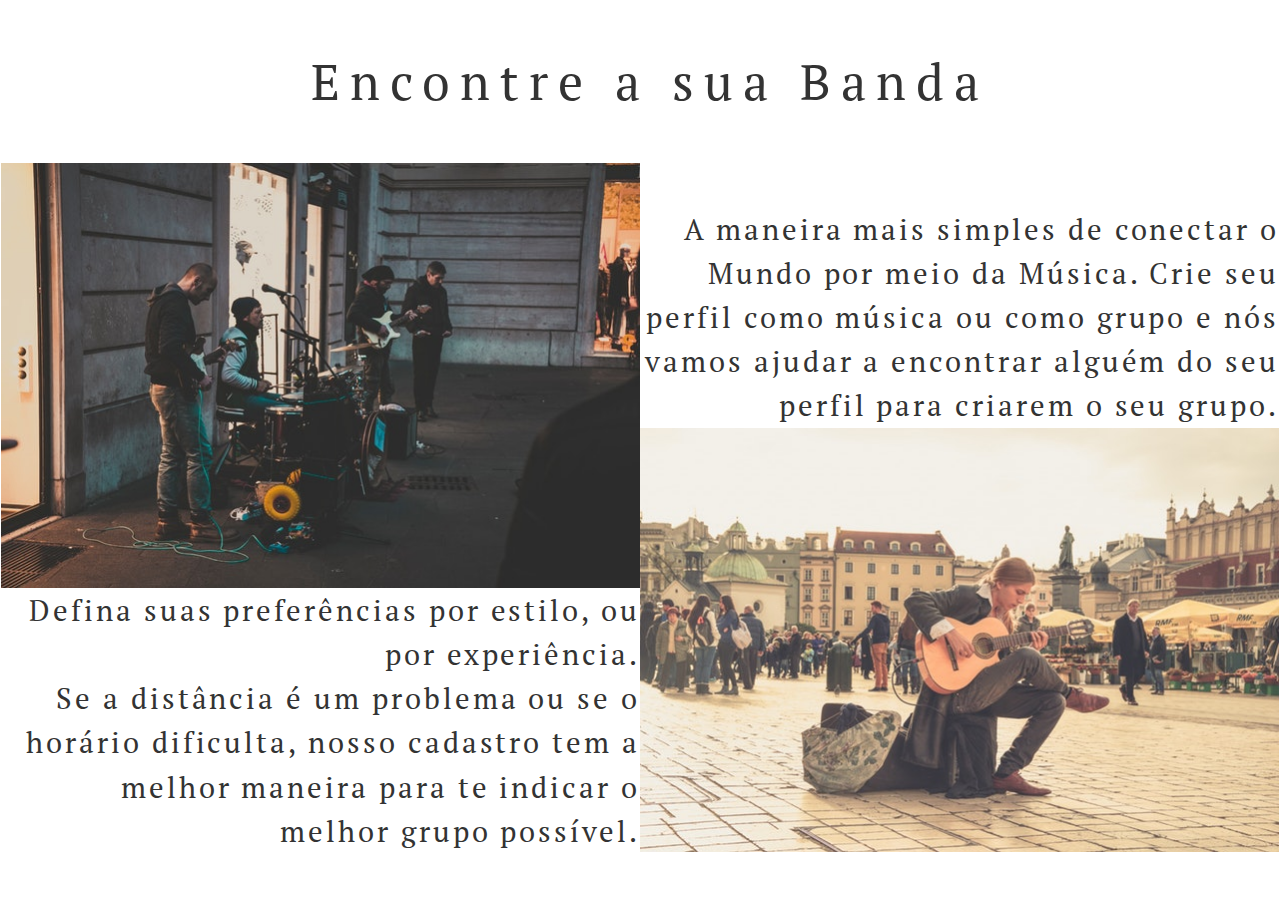
<file: index.html>
<!DOCTYPE html>
<html>
	<header>
		<meta charset="utf-8">
		<link rel="stylesheet" type="text/css" href="style.css">
		<link rel="stylesheet" href="https://use.fontawesome.com/releases/v5.8.1/css/all.css">
		<link href="https://fonts.googleapis.com/css?family=PT+Serif" rel="stylesheet">
		<link rel="stylesheet" href="https://maxcdn.bootstrapcdn.com/bootstrap/3.4.0/css/bootstrap.min.css">
		<script src="https://ajax.googleapis.com/ajax/libs/jquery/3.4.0/jquery.min.js"></script>
		<script src="https://maxcdn.bootstrapcdn.com/bootstrap/3.4.0/js/bootstrap.min.js"></script>
		<link rel="stylesheet" href="https://www.w3schools.com/w3css/4/w3.css">
	<!--Título e Menu para Navegação-->
		<title>Monta Bandas</title>
<style media="screen">
a:hover{
	text-decoration: none;
}

</style>
<body>
	<br>
	<a style="display:block" href="lista.html" style="text-decoration : none">
		<div class="Conteudo" style=" text-decoration : none;">
			<p id="titulo-principal">Encontre a sua Banda</p>
			<br>
			<span>
				<p>
					<img src="img/banda.jpg" class="foto-banda"><br>A maneira mais simples de conectar o Mundo por meio da Música. Crie seu perfil como música ou como grupo e nós vamos ajudar a encontrar alguém do seu perfil para criarem o seu grupo.
					<img src="img/solista.jpg" class="foto-solista"><br>Defina suas preferências por estilo, ou por experiência.<br>Se a distância é um problema ou se o horário dificulta, nosso cadastro tem a melhor maneira para te indicar o melhor grupo possível.
				</div>
	</a>
</file>
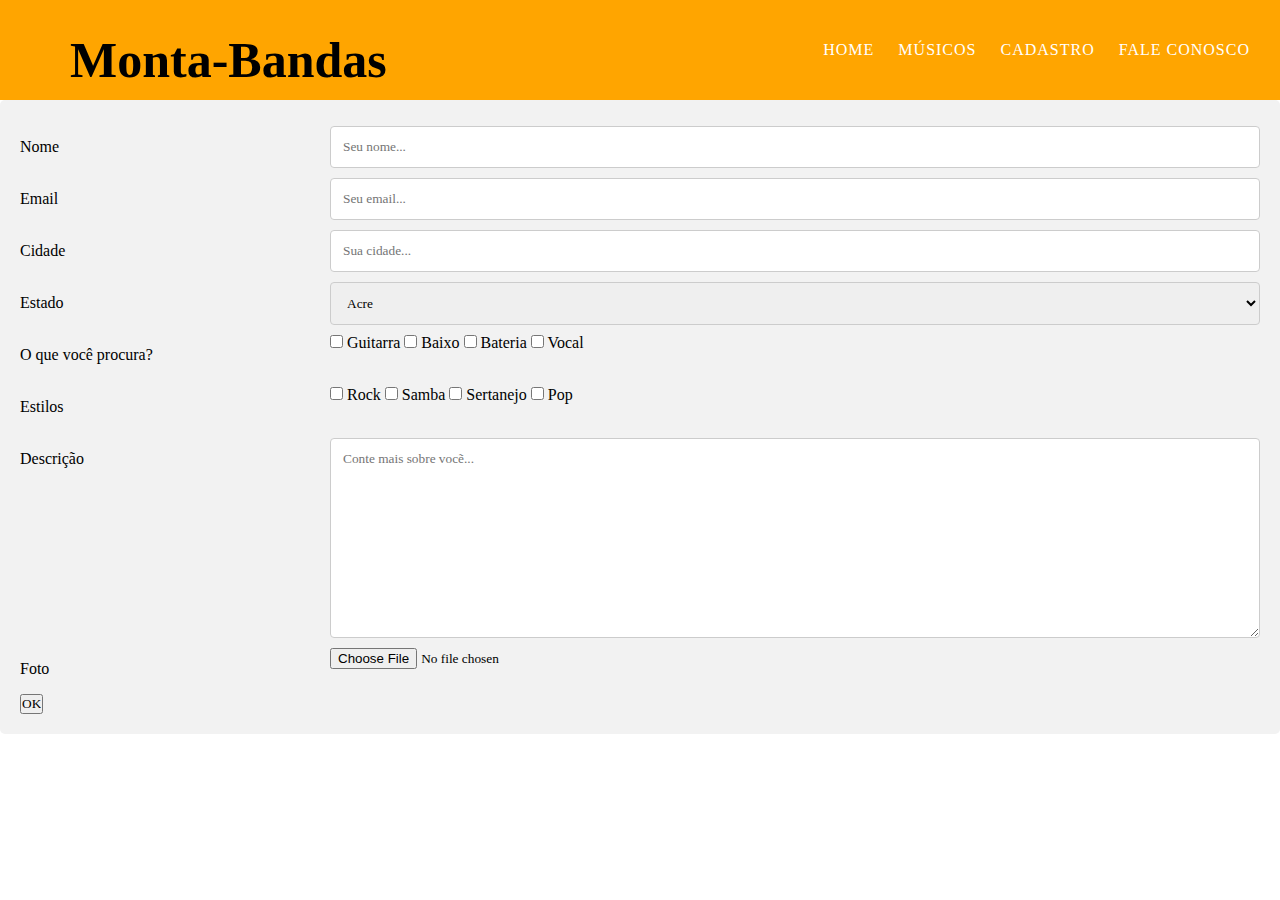
<file: cadastro-bandas.html>
<!DOCTYPE html>
<html>
<head>
  <link rel="stylesheet" type="text/css" href="style.css">
  <meta charset="utf-8">
  <meta name="viewport" content="width=device-width, initial-scale=1">



  <script src="https://ajax.googleapis.com/ajax/libs/jquery/1.8.3/jquery.min.js"></script>

  <div class="Cabeçalho">
    <h1 id="Titulo">
      <i class="fas fa-headphones"></i>
      Monta-Bandas
    </h1>
    <input type = "checkbox" id = "check">
    <label for = "check" class = "Mostrar-Menu">
      <i class = "fas fa-bars"></i>
    </label>

    <ul class="Menu">
      <a href="lista.html">Home</a>
      <a href="lista.html">Músicos</a>
			<a href="cadastro-bandas.html">Cadastro</a>
			<a href="contato.html">Fale conosco</a>
      <input type = "checkbox" id = "check">
      <label for = "check" class = "Esconder-Menu">
        <i class = "fas fa-times"></i>
      </label>
    </ul>
  </div>


  <style>
  * {
    box-sizing: border-box;
  }

  input[type=text], select, textarea {
    width: 100%;
    padding: 12px;
    border: 1px solid #ccc;
    border-radius: 4px;
    resize: vertical;
  }

  label {
    padding: 12px 12px 12px 0;
    display: inline-block;
  }

  input[type=submit] {
    background-color: #4CAF50;
    color: white;
    padding: 12px 20px;
    border: none;
    border-radius: 4px;
    cursor: pointer;
    float: right;
  }

  input[type=submit]:hover {
    background-color: #45a049;
  }

  .container {
    border-radius: 5px;
    background-color: #f2f2f2;
    padding: 20px;
  }

  .col-25 {
    float: left;
    width: 25%;
    margin-top: 6px;
  }

  .col-75 {
    float: left;
    width: 75%;
    margin-top: 6px;
  }

  /* Clear floats after the columns */
  .row:after {
    content: "";
    display: table;
    clear: both;
  }

  /* Responsive layout - when the screen is less than 600px wide, make the two columns stack on top of each other instead of next to each other */
  @media screen and (max-width: 600px) {
    .col-25, .col-75, input[type=submit] {
      width: 100%;
      margin-top: 0;
    }
  }
  </style>
</head>

<body>
  <div class="container">
    <form id="form-contato">
      <div class="row">
        <div class="col-25">
          <label for="fname">Nome</label>
        </div>
        <div class="col-75">
          <input type="text" id="inputNome" name="Name" placeholder="Seu nome...">
        </div>
      </div>
      <div class="row">
        <div class="col-25">
          <label for="fname">Email</label>
        </div>
        <div class="col-75">
          <input type="text" id="inputEmail" name="Name" placeholder="Seu email...">
        </div>
      </div>
      <!-- <div class="row">
        <div class="col-25">
          <label for="lname">Idade</label>
        </div>
        <div class="col-75">
          <input type="number" id="inputIdade" name="age" placeholder=0 min= 0>
        </div>
      </div> -->
      <div class="row">
        <div class="col-25">
          <label for="fname">Cidade</label>
        </div>
        <div class="col-75">
          <input type="text" id="inputCidade" name="city" placeholder="Sua cidade...">
        </div>
      </div>
      <div class="row">
        <div class="col-25">
          <label for="country">Estado</label>
        </div>
        <div class="col-75">
          <select id="inputEstado" name="state">
            <option value="AC">Acre</option>
            <option value="AL">Alagoas</option>
            <option value="AP">Amapá</option>
            <option value="AM">Amazonas</option>
            <option value="BA">Bahia</option>
            <option value="CE">Ceará</option>
            <option value="DF">Distrito Federal</option>
            <option value="ES">Espírito Santo</option>
            <option value="GO">Goiás</option>
            <option value="MA">Maranhão</option>
            <option value="MT">Mato Grosso</option>
            <option value="MS">Mato Grosso do Sul</option>
            <option value="MG">Minas Gerais</option>
            <option value="PA">Pará</option>
            <option value="PB">Paraíba</option>
            <option value="PR">Paraná</option>
            <option value="PE">Pernambuco</option>
            <option value="PI">Piauí</option>
            <option value="RJ">Rio de Janeiro</option>
            <option value="RN">Rio Grande do Norte</option>
            <option value="RS">Rio Grande do Sul</option>
            <option value="RO">Rondônia</option>
            <option value="RR">Roraima</option>
            <option value="SC">Santa Catarina</option>
            <option value="SP">São Paulo</option>
            <option value="SE">Sergipe</option>
            <option value="TO">Tocantins</option>
          </select>
        </div>
      </div>
      <div class="row">
        <div class="col-25">
          <label for="fname">O que você procura?</label>
        </div>
        <div class="col-75" >
          <input type="checkbox" name="instrumentos" id="inputInstrumentos" value="guitarra" > Guitarra
          <input type="checkbox" name="instrumentos" id="inputInstrumentos" value="baixo"> Baixo
          <input type="checkbox" name="instrumentos" id="inputInstrumentos" value="bateria"> Bateria
          <input type="checkbox" name="instrumentos" id="inputInstrumentos" value="vocal"> Vocal<br>
        </div>
      </div>
      <div class="row">
        <div class="col-25">
          <label for="fname">Estilos</label>
        </div>
        <div class="col-75" >
          <input type="checkbox" name="estilos" id="inputEstilos" value="rock" > Rock
          <input type="checkbox" name="estilos" id="inputEstilos" value="samba"> Samba
          <input type="checkbox" name="estilos" id="inputEstilos" value="sertanojo"> Sertanejo
          <input type="checkbox" name="estilos" id="inputEstilos" value="pop"> Pop<br>
        </div>
      </div>
      <div class="row">
        <div class="col-25">
          <label for="fname">Descrição</label>
        </div>
        <div class="col-75">
          <textarea id="inputDescricao" name="Descrição" placeholder="Conte mais sobre vocẽ..." style="height:200px"></textarea>
        </div>
      </div>
      <div class="row">
        <div class="col-25">
          <label for="fname">Foto</label>
        </div>
        <div class="col-25">
          <input type="file" id="inputImage" name="Imagem">
        </div><br>
        <div class="col-50" id="pic-goes-here">
        </div>
      </div>
      <div class="row">
        <input type="button" class="btn btn-success" id="btnInsert" value="OK">
    </form>
  </div>



  <script src="fakedb-bandas.js"></script>
  <script src="https://ajax.googleapis.com/ajax/libs/jquery/1.8.3/jquery.min.js"></script>
  <script>


  let imagemcaraio = 10;

  function imageHandler(e2) {
      let store = document.getElementById('pic-goes-here');
      store.innerHTML = '<img src="' + e2.target.result + '" style=" height: 134px" padding: 10 px>';
      let jsonstore = e2.target.result;
      imagemcaraio = jsonstore;
  }

  function loadimage(e1) {
      var filename = e1.target.files[0];
      var fr = new FileReader();
      fr.onload = imageHandler;
      fr.readAsDataURL(filename);
  }


  window.onload = function () {
    var y = document.getElementById("inputImage");
    y.addEventListener('change', loadimage, false);
  }

  $("#btnInsert").click(function () {
    // Verfica se o formulário está preenchido corretamente
    if (!$('#form-contato')[0].checkValidity()) {
      displayMessage("Preencha o formulário corretamente.");
      return;
    }

    // Obtem os valores dos campos do formulário
    let campoNome = $("#inputNome").val();
    let campoEmail = $("#inputEmail").val();
    //let campoIdade = $("#inputIdade").val();
    let campoEstado = $("#inputEstado").val();
    let campoCidade = $("#inputCidade").val();
    let campoInstrumentos = [];
    $.each($("input[name='instrumentos']:checked"), function(){
        campoInstrumentos.push($(this).val());
    });
    let campoEstilos = [];
    $.each($("input[name='estilos']:checked"), function(){
        campoEstilos.push($(this).val());
    });
    let campoDescicao = $("#inputDescricao").val();
    let campoImagem = document.getElementById("inputImage");
    usuario = {
      "nome": campoNome,
      "email": campoEmail,
      //"idade": campoIdade,
      "cidade": campoCidade,
      "estado": campoEstado,
      "instrumentos": campoInstrumentos,
      "estilos": campoEstilos,
      "descricao": campoDescicao,
      "image_path": imagemcaraio
    };
    insertUsuario(usuario);
    location.href = 'lista-bandas.html';
  });
  </script>




</body>
</html>
</file>
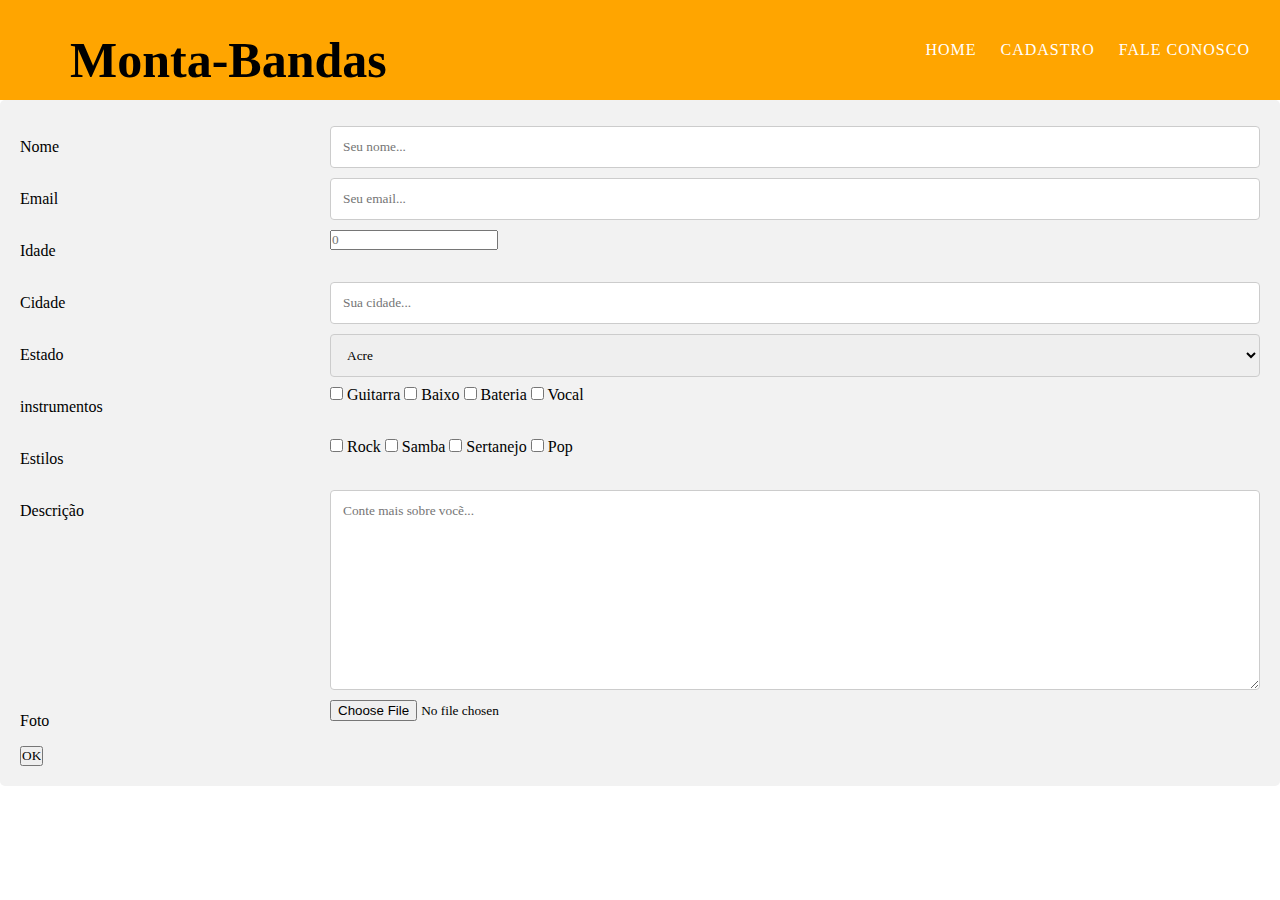
<file: cadastro.html>
<!DOCTYPE html>
<html>
<head>
  <link rel="stylesheet" type="text/css" href="style.css">
  <meta charset="utf-8">
  <meta name="viewport" content="width=device-width, initial-scale=1">
  <script src="https://ajax.googleapis.com/ajax/libs/jquery/1.8.3/jquery.min.js"></script>

  <div class="Cabeçalho">
    <h1 id="Titulo">
      <i class="fas fa-headphones"></i>
      Monta-Bandas
    </h1>
    <input type = "checkbox" id = "check">
    <label for = "check" class = "Mostrar-Menu">
      <i class = "fas fa-bars"></i>
    </label>

    <ul class="Menu">
      <a href="lista.html">Home</a>
			<a href="cadastro.html">Cadastro</a>
			<a href="contato.html">Fale conosco</a>
      <input type = "checkbox" id = "check">
      <label for = "check" class = "Esconder-Menu">
        <i class = "fas fa-times"></i>
      </label>
    </ul>
  </div>


  <style>
  * {
    box-sizing: border-box;
  }

  input[type=text], select, textarea {
    width: 100%;
    padding: 12px;
    border: 1px solid #ccc;
    border-radius: 4px;
    resize: vertical;
  }

  label {
    padding: 12px 12px 12px 0;
    display: inline-block;
  }

  input[type=submit] {
    background-color: #4CAF50;
    color: white;
    padding: 12px 20px;
    border: none;
    border-radius: 4px;
    cursor: pointer;
    float: right;
  }

  input[type=submit]:hover {
    background-color: #45a049;
  }

  .container {
    border-radius: 5px;
    background-color: #f2f2f2;
    padding: 20px;
  }

  .col-25 {
    float: left;
    width: 25%;
    margin-top: 6px;
  }

  .col-75 {
    float: left;
    width: 75%;
    margin-top: 6px;
  }

  /* Clear floats after the columns */
  .row:after {
    content: "";
    display: table;
    clear: both;
  }

  /* Responsive layout - when the screen is less than 600px wide, make the two columns stack on top of each other instead of next to each other */
  @media screen and (max-width: 600px) {
    .col-25, .col-75, input[type=submit] {
      width: 100%;
      margin-top: 0;
    }
  }
  </style>
</head>

<body>
  <div class="container">
    <form id="form-contato">
      <div class="row">
        <div class="col-25">
          <label for="fname">Nome</label>
        </div>
        <div class="col-75">
          <input type="text" id="inputNome" name="Name" placeholder="Seu nome...">
        </div>
      </div>
      <div class="row">
        <div class="col-25">
          <label for="fname">Email</label>
        </div>
        <div class="col-75">
          <input type="text" id="inputEmail" name="Name" placeholder="Seu email...">
        </div>
      </div>
      <div class="row">
        <div class="col-25">
          <label for="lname">Idade</label>
        </div>
        <div class="col-75">
          <input type="number" id="inputIdade" name="age" placeholder=0 min= 0>
        </div>
      </div>
      <div class="row">
        <div class="col-25">
          <label for="fname">Cidade</label>
        </div>
        <div class="col-75">
          <input type="text" id="inputCidade" name="city" placeholder="Sua cidade...">
        </div>
      </div>
      <div class="row">
        <div class="col-25">
          <label for="country">Estado</label>
        </div>
        <div class="col-75">
          <select id="inputEstado" name="state">
            <option value="AC">Acre</option>
            <option value="AL">Alagoas</option>
            <option value="AP">Amapá</option>
            <option value="AM">Amazonas</option>
            <option value="BA">Bahia</option>
            <option value="CE">Ceará</option>
            <option value="DF">Distrito Federal</option>
            <option value="ES">Espírito Santo</option>
            <option value="GO">Goiás</option>
            <option value="MA">Maranhão</option>
            <option value="MT">Mato Grosso</option>
            <option value="MS">Mato Grosso do Sul</option>
            <option value="MG">Minas Gerais</option>
            <option value="PA">Pará</option>
            <option value="PB">Paraíba</option>
            <option value="PR">Paraná</option>
            <option value="PE">Pernambuco</option>
            <option value="PI">Piauí</option>
            <option value="RJ">Rio de Janeiro</option>
            <option value="RN">Rio Grande do Norte</option>
            <option value="RS">Rio Grande do Sul</option>
            <option value="RO">Rondônia</option>
            <option value="RR">Roraima</option>
            <option value="SC">Santa Catarina</option>
            <option value="SP">São Paulo</option>
            <option value="SE">Sergipe</option>
            <option value="TO">Tocantins</option>
          </select>
        </div>
      </div>
      <div class="row">
        <div class="col-25">
          <label for="fname">instrumentos</label>
        </div>
        <div class="col-75" >
          <input type="checkbox" name="instrumentos" id="inputInstrumentos" value="guitarra" > Guitarra
          <input type="checkbox" name="instrumentos" id="inputInstrumentos" value="baixo"> Baixo
          <input type="checkbox" name="instrumentos" id="inputInstrumentos" value="bateria"> Bateria
          <input type="checkbox" name="instrumentos" id="inputInstrumentos" value="vocal"> Vocal<br>
        </div>
      </div>
      <div class="row">
        <div class="col-25">
          <label for="fname">Estilos</label>
        </div>
        <div class="col-75" >
          <input type="checkbox" name="estilos" id="inputEstilos" value="rock" > Rock
          <input type="checkbox" name="estilos" id="inputEstilos" value="samba"> Samba
          <input type="checkbox" name="estilos" id="inputEstilos" value="sertanojo"> Sertanejo
          <input type="checkbox" name="estilos" id="inputEstilos" value="pop"> Pop<br>
        </div>
      </div>
      <div class="row">
        <div class="col-25">
          <label for="fname">Descrição</label>
        </div>
        <div class="col-75">
          <textarea id="inputDescricao" name="Descrição" placeholder="Conte mais sobre vocẽ..." style="height:200px"></textarea>
        </div>
      </div>
      <div class="row">
        <div class="col-25">
          <label for="fname">Foto</label>
        </div>
        <div class="col-25">
          <input type="file" id="inputImage" name="Imagem">
        </div><br>
        <div class="col-50" id="pic-goes-here">
        </div>
      </div>
      <div class="row">
        <input type="button" class="btn btn-success" id="btnInsert" value="OK">
    </form>
  </div>



  <script src="fakedb.js"></script>
  <script src="https://ajax.googleapis.com/ajax/libs/jquery/1.8.3/jquery.min.js"></script>
  <script>


  let imagemcaraio = 10;

  function imageHandler(e2) {
      let store = document.getElementById('pic-goes-here');
      store.innerHTML = '<img src="' + e2.target.result + '" style=" height: 134px" padding: 10 px>';
      let jsonstore = e2.target.result;
      imagemcaraio = jsonstore;
  }

  function loadimage(e1) {
      var filename = e1.target.files[0];
      var fr = new FileReader();
      fr.onload = imageHandler;
      fr.readAsDataURL(filename);
  }


  window.onload = function () {
    var y = document.getElementById("inputImage");
    y.addEventListener('change', loadimage, false);
  }

  $("#btnInsert").click(function () {
    // Verfica se o formulário está preenchido corretamente
    if (!$('#form-contato')[0].checkValidity()) {
      displayMessage("Preencha o formulário corretamente.");
      return;
    }

    // Obtem os valores dos campos do formulário
    let campoNome = $("#inputNome").val();
    let campoEmail = $("#inputEmail").val();
    let campoIdade = $("#inputIdade").val();
    let campoEstado = $("#inputEstado").val();
    let campoCidade = $("#inputCidade").val();
    let campoInstrumentos = [];
    $.each($("input[name='instrumentos']:checked"), function(){
        campoInstrumentos.push($(this).val());
    });
    let campoEstilos = [];
    $.each($("input[name='estilos']:checked"), function(){
        campoEstilos.push($(this).val());
    });
    let campoDescicao = $("#inputDescricao").val();
    let campoImagem = document.getElementById("inputImage");
    usuario = {
      "nome": campoNome,
      "email": campoEmail,
      "idade": campoIdade,
      "cidade": campoCidade,
      "estado": campoEstado,
      "instrumentos": campoInstrumentos,
      "estilos": campoEstilos,
      "descricao": campoDescicao,
      "image_path": imagemcaraio
    };
    insertUsuario(usuario);
    location.href = 'lista.html';
  });
  </script>




</body>
</html>
</file>
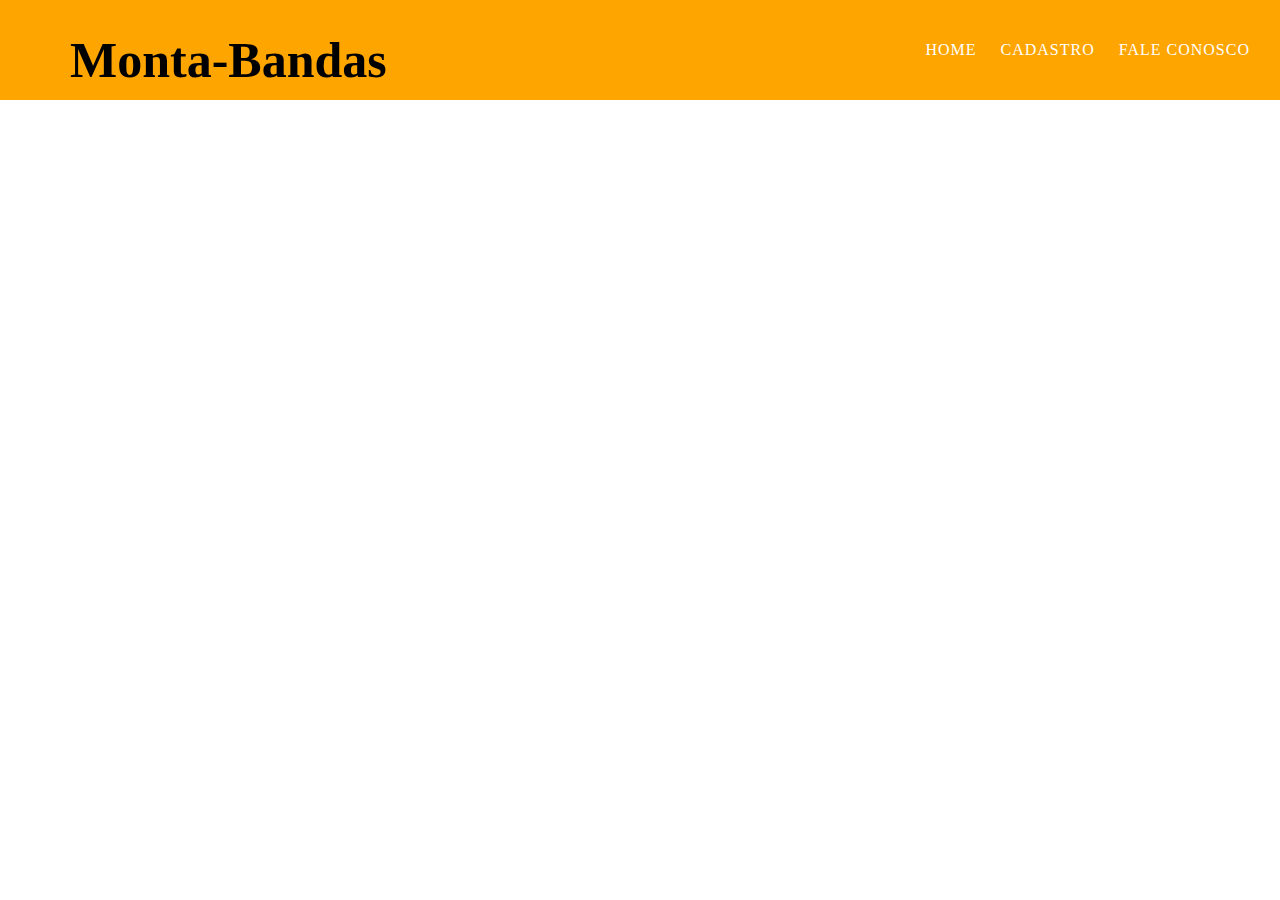
<file: cadastroBanda.html>
<!DOCTYPE html>
<html>
<head>
  <link rel="stylesheet" type="text/css" href="style.css">
  <meta charset="utf-8">
  <meta name="viewport" content="width=device-width, initial-scale=1">
  <script src="https://ajax.googleapis.com/ajax/libs/jquery/1.8.3/jquery.min.js"></script>

  <div class="Cabeçalho">
    <h1 id="Titulo">
      <i class="fas fa-headphones"></i>
      Monta-Bandas
    </h1>
    <input type = "checkbox" id = "check">
    <label for = "check" class = "Mostrar-Menu">
      <i class = "fas fa-bars"></i>
    </label>

    <ul class="Menu">
      <a href="lista.html">Home</a>
      <a href="cadastro.html">Cadastro</a>
      <a href="contato.html">Fale conosco</a>
      <input type = "checkbox" id = "check">
      <label for = "check" class = "Esconder-Menu">
        <i class = "fas fa-times"></i>
      </label>
    </ul>
  </div>


  <style>
  * {
    box-sizing: border-box;
  }

  input[type=text], select, textarea {
    width: 100%;
    padding: 12px;
    border: 1px solid #ccc;
    border-radius: 4px;
    resize: vertical;
  }

  label {
    padding: 12px 12px 12px 0;
    display: inline-block;
  }

  input[type=submit] {
    background-color: #4CAF50;
    color: white;
    padding: 12px 20px;
    border: none;
    border-radius: 4px;
    cursor: pointer;
    float: right;
  }

  input[type=submit]:hover {
    background-color: #45a049;
  }

  .container {
    border-radius: 5px;
    background-color: #f2f2f2;
    padding: 20px;
  }

  .col-25 {
    float: left;
    width: 25%;
    margin-top: 6px;
  }

  .col-75 {
    float: left;
    width: 75%;
    margin-top: 6px;
  }

  /* Clear floats after the columns */
  .row:after {
    content: "";
    display: table;
    clear: both;
  }

  /* Responsive layout - when the screen is less than 600px wide, make the two columns stack on top of each other instead of next to each other */
  @media screen and (max-width: 600px) {
    .col-25, .col-75, input[type=submit] {
      width: 100%;
      margin-top: 0;
    }
  }
  </style>
</head>
</file>
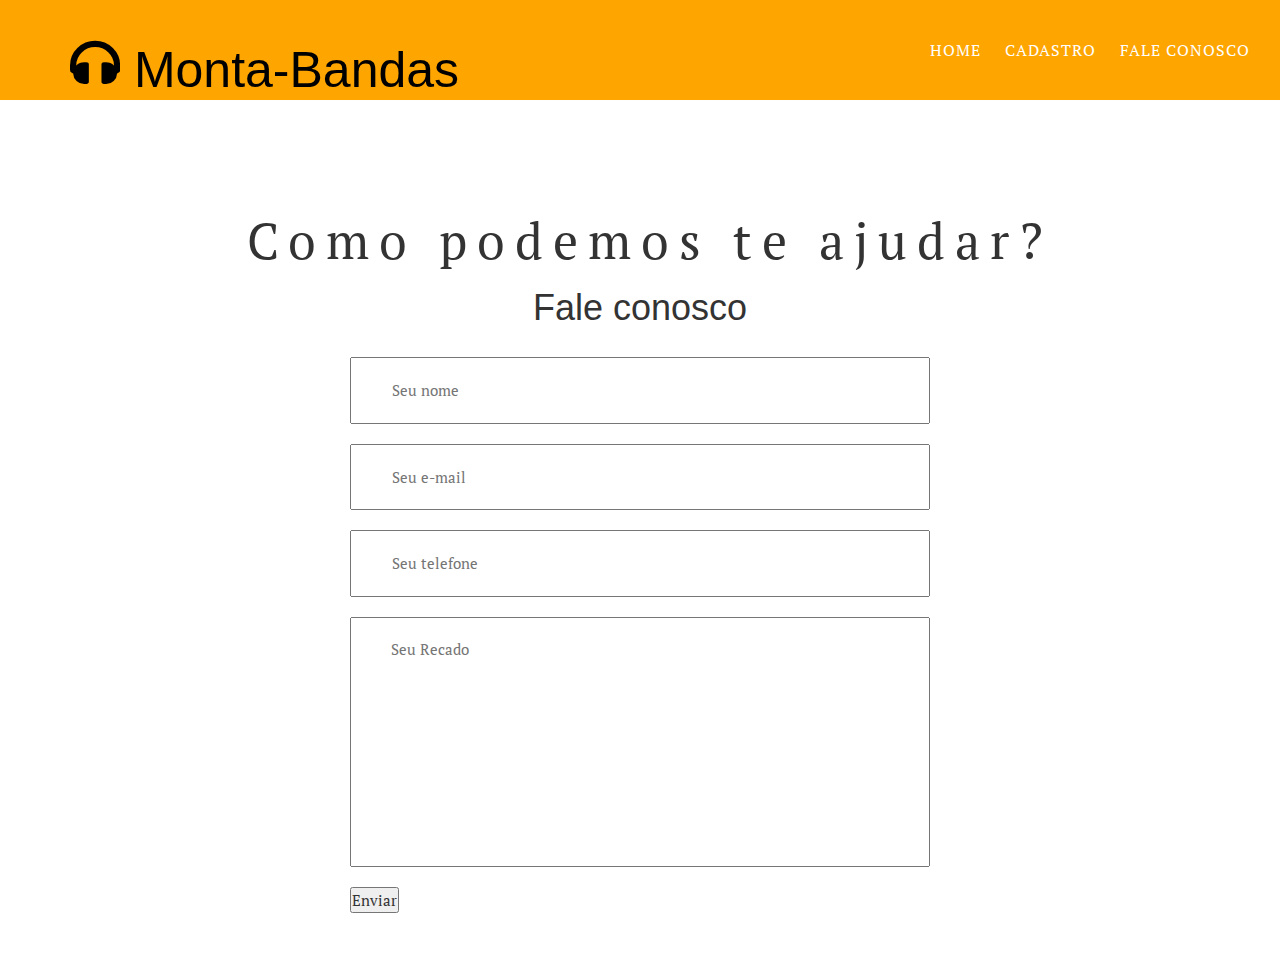
<file: contato.html>
<!DOCTYPE html>
<html>
<header>
    <meta charset="utf-8">
    <meta name="viewport" content="width=device-width, initial-scale=1">
    <link rel="stylesheet" type="text/css" href="style.css">
    <link rel="stylesheet" href="https://use.fontawesome.com/releases/v5.8.1/css/all.css">
    <link href="https://fonts.googleapis.com/css?family=PT+Serif" rel="stylesheet">
    <link rel="stylesheet" href="https://maxcdn.bootstrapcdn.com/bootstrap/3.4.0/css/bootstrap.min.css">
    <link rel="stylesheet" href="https://www.w3schools.com/w3css/4/w3.css">
    <script src="https://ajax.googleapis.com/ajax/libs/jquery/3.4.0/jquery.min.js"></script>
    <script src="https://maxcdn.bootstrapcdn.com/bootstrap/3.4.0/js/bootstrap.min.js"></script>
    <script src="fakedb.js"></script>
    <script src="javascript.js"></script>
  <!--Título e Menu para Navegação-->
    <title>Monta Bandas</title>
 </header>
	<head>
	<div class="Cabeçalho">
		<h1 id="Titulo">
			<i class="fas fa-headphones"></i>
				Monta-Bandas
		</h1>
			<input type = "checkbox" id = "check">
			<label for = "check" class = "Mostrar-Menu">
				<i class = "fas fa-bars"></i>
			</label>

		<ul class="Menu">
			<a href="lista.html">Home</a>
			<a href="cadastro.html">Cadastro</a>
			<a href="contato.html">Fale conosco</a>
			<input type = "checkbox" id = "check">
			<label for = "check" class = "Esconder-Menu">
				<i class = "fas fa-times"></i>
			</label>
		</ul>
	</div>
</head>
<body>
<br>
	<div class="Forms">
		<p id="titulo-principal">Como podemos te ajudar?</p>
		<h1>Fale conosco</h1>
		<form class="Contatos" action="contato.html" method="post">
			<input type="text" class="contact-text" placeholder="Seu nome">
			<input type="e-mail" class="contact-text" placeholder="Seu e-mail">
			<input type="telefone" class="contact-text" placeholder="Seu telefone">
			<textarea class="contact-text" placeholder="Seu Recado"></textarea>
			<input type="submit" name="enviar-contato" value="Enviar">
		</form>
	</div>
</body>
</html>
</file>
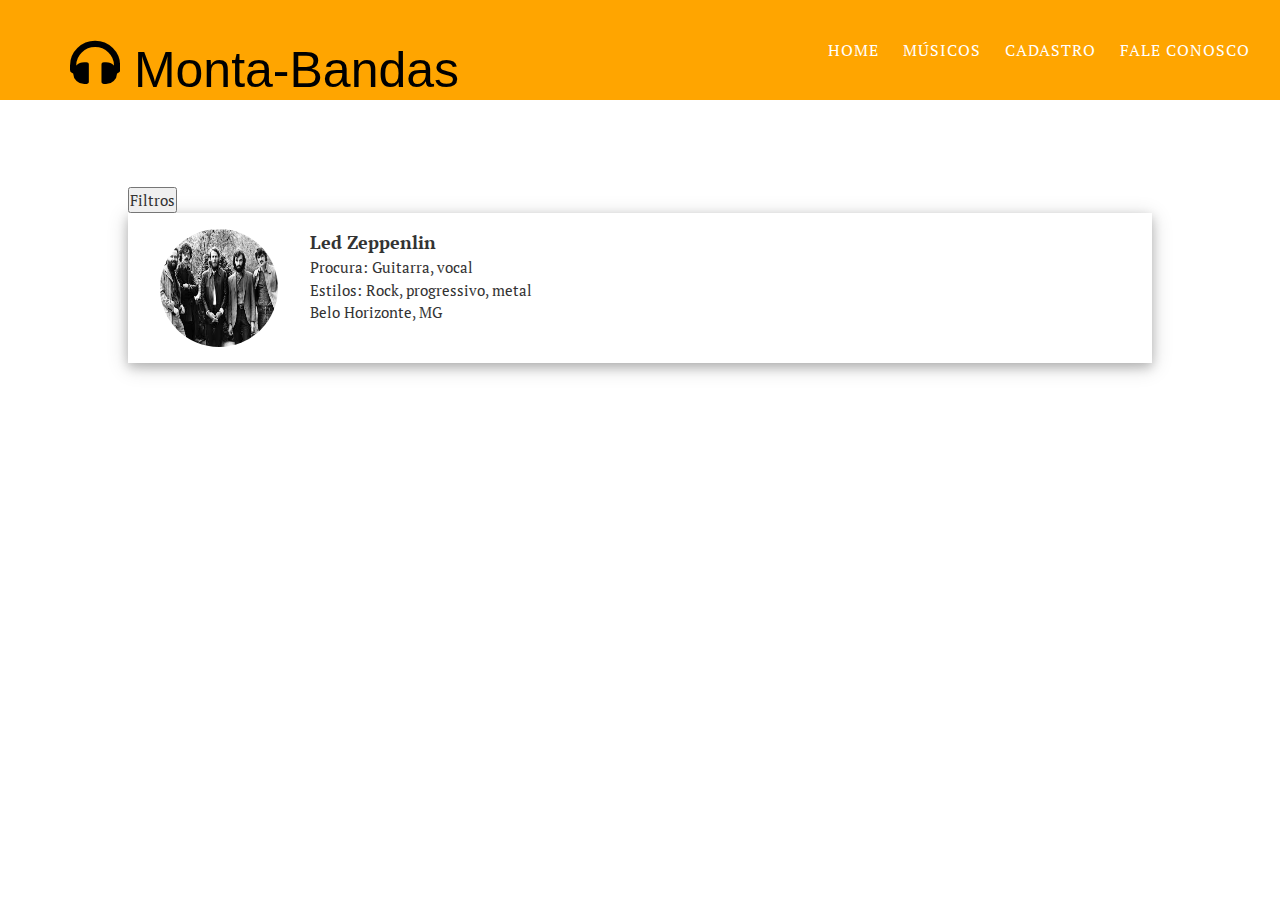
<file: lista-bandas.html>
<!DOCTYPE html>
<html>
	<header>
		<meta charset="utf-8">
		<link rel="stylesheet" type="text/css" href="style.css">
		<link rel="stylesheet" href="https://use.fontawesome.com/releases/v5.8.1/css/all.css">
		<link href="https://fonts.googleapis.com/css?family=PT+Serif" rel="stylesheet">
		<link rel="stylesheet" href="https://maxcdn.bootstrapcdn.com/bootstrap/3.4.0/css/bootstrap.min.css">
		<script src="https://ajax.googleapis.com/ajax/libs/jquery/3.4.0/jquery.min.js"></script>
		<script src="https://maxcdn.bootstrapcdn.com/bootstrap/3.4.0/js/bootstrap.min.js"></script>
		<link rel="stylesheet" href="https://www.w3schools.com/w3css/4/w3.css">
	<!--Título e Menu para Navegação-->
		<title>Monta Bandas</title>
	</header>
	<head>
	<div class="Cabeçalho">
		<h1 id="Titulo">
			<i class="fas fa-headphones"></i>
				Monta-Bandas
		</h1>
			<input type = "checkbox" id = "check">
			<label for = "check" class = "Mostrar-Menu">
				<i class = "fas fa-bars"></i>
			</label>

		<ul class="Menu">
			<a href="lista.html">Home</a>
      <a href="lista.html">Músicos</a>
			<a href="cadastro-bandas.html">Cadastro</a>
			<a href="contato.html">Fale conosco</a>
			<input type = "checkbox" id = "check">
			<label for = "check" class = "Esconder-Menu">
				<i class = "fas fa-times"></i>
			</label>
		</ul>
	</div>
</head>
<body>
	<br>


	<div id="myModal" class="modal">

		<!-- Modal content -->
		<div class="modal-content" id="comment_block">
			<span class="close">&times;</span>
			<form class="" action="index.html" method="post">
				Procura:
				<select id="filtroInstrumento" name="instrumentos">
					<option value="null" selected>N/A</option>
					<option value="guitarra">Guitarra</option>
					<option value="vocal">Vocal</option>
					<option value="baixo">Baixo</option>
					<option value="bateria">Bateria</option>
				</select>
				Estilo:
				<select id="filtroEstilo" name="estilos">
					<option value="null" selected>N/A</option>
					<option value="rock">Rock</option>
					<option value="samba">Samba</option>
					<option value="sertanejo">Sertanejo</option>
					<option value="pop">Pop</option>
				</select>
				Estado:
				<select id="filtroEstado" name="estados">
					<option value="null" selected>N/A</option>
					<option value="AC">Acre</option>
					<option value="AL">Alagoas</option>
					<option value="AP">Amapá</option>
					<option value="AM">Amazonas</option>
					<option value="BA">Bahia</option>
					<option value="CE">Ceará</option>
					<option value="DF">Distrito Federal</option>
					<option value="ES">Espírito Santo</option>
					<option value="GO">Goiás</option>
					<option value="MA">Maranhão</option>
					<option value="MT">Mato Grosso</option>
					<option value="MS">Mato Grosso do Sul</option>
					<option value="MG">Minas Gerais</option>
					<option value="PA">Pará</option>
					<option value="PB">Paraíba</option>
					<option value="PR">Paraná</option>
					<option value="PE">Pernambuco</option>
					<option value="PI">Piauí</option>
					<option value="RJ">Rio de Janeiro</option>
					<option value="RN">Rio Grande do Norte</option>
					<option value="RS">Rio Grande do Sul</option>
					<option value="RO">Rondônia</option>
					<option value="RR">Roraima</option>
					<option value="SC">Santa Catarina</option>
					<option value="SP">São Paulo</option>
					<option value="SE">Sergipe</option>
					<option value="TO">Tocantins</option>
				</select>
				<input type="button" class="btn btn-success" id="btnComment" onclick='filtrarResultados()' value="Filtrar">
			</form>
		</div>

	</div>
	<!-- <div class="Conteudo">
		<p id="titulo-principal">Encontre a sua Banda</p>
		<br>
		<span>
		<p>
			<img src="img/banda.jpg" class="foto-banda"><br>A maneira mais simples de conectar o Mundo por meio da Música. Crie seu perfil como música ou como grupo e nós vamos ajudar a encontrar alguém do seu perfil para criarem o seu grupo.
			<img src="img/solista.jpg" class="foto-solista"><br>Defina suas preferências por estilo, ou por experiência.<br>Se a distância é um problema ou se o horário dificulta, nosso cadastro tem a melhor maneira para te indicar o melhor grupo possível.
	</div> -->
<div class="w3-container" style="padding: 5% 10%">
	<button onclick='open_modal()'>Filtros</button>
	  <ul class="w3-ul w3-card-4" id="grid-main-user"></ul>
	</div>

	<script src="https://ajax.googleapis.com/ajax/libs/jquery/1.8.3/jquery.min.js"></script>
	<script src="fakedb-bandas.js"></script>
	<script>
			exibeContatos();
	</script>
</file>
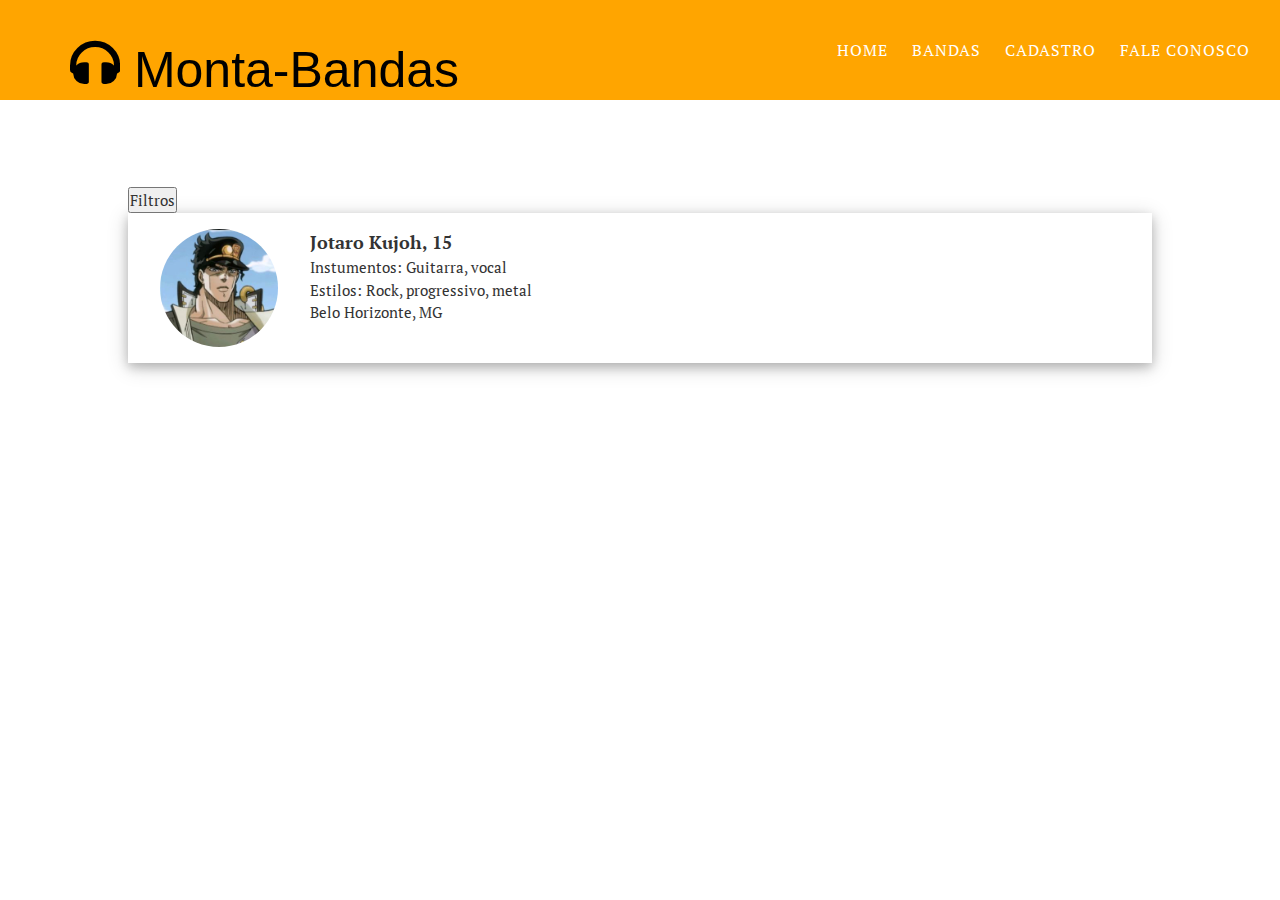
<file: lista.html>
<!DOCTYPE html>
<html>
	<header>
		<meta charset="utf-8">
		<link rel="stylesheet" type="text/css" href="style.css">
		<link rel="stylesheet" href="https://use.fontawesome.com/releases/v5.8.1/css/all.css">
		<link href="https://fonts.googleapis.com/css?family=PT+Serif" rel="stylesheet">
		<link rel="stylesheet" href="https://maxcdn.bootstrapcdn.com/bootstrap/3.4.0/css/bootstrap.min.css">
		<script src="https://ajax.googleapis.com/ajax/libs/jquery/3.4.0/jquery.min.js"></script>
		<script src="https://maxcdn.bootstrapcdn.com/bootstrap/3.4.0/js/bootstrap.min.js"></script>
		<link rel="stylesheet" href="https://www.w3schools.com/w3css/4/w3.css">
	<!--Título e Menu para Navegação-->
		<title>Monta Bandas</title>
	</header>
	<head>
	<div class="Cabeçalho">
		<h1 id="Titulo">
			<i class="fas fa-headphones"></i>
				Monta-Bandas
		</h1>
			<input type = "checkbox" id = "check">
			<label for = "check" class = "Mostrar-Menu">
				<i class = "fas fa-bars"></i>
			</label>

		<ul class="Menu">
			<a href="lista.html">Home</a>
			<a href="lista-bandas.html">Bandas</a>
			<a href="cadastro.html">Cadastro</a>
			<a href="contato.html">Fale conosco</a>
			<input type = "checkbox" id = "check">
			<label for = "check" class = "Esconder-Menu">
				<i class = "fas fa-times"></i>
			</label>
		</ul>
	</div>
</head>
<body>
	<br>
	<!-- <div class="Conteudo">
		<p id="titulo-principal">Encontre a sua Banda</p>
		<br>
		<span>
		<p>
			<img src="img/banda.jpg" class="foto-banda"><br>A maneira mais simples de conectar o Mundo por meio da Música. Crie seu perfil como música ou como grupo e nós vamos ajudar a encontrar alguém do seu perfil para criarem o seu grupo.
			<img src="img/solista.jpg" class="foto-solista"><br>Defina suas preferências por estilo, ou por experiência.<br>Se a distância é um problema ou se o horário dificulta, nosso cadastro tem a melhor maneira para te indicar o melhor grupo possível.
	</div> -->
	<div id="myModal" class="modal">

		<!-- Modal content -->
		<div class="modal-content" id="comment_block">
			<span class="close">&times;</span>
			<form class="" action="index.html" method="post">
				Instrumento:
				<select id="filtroInstrumento" name="instrumentos">
					<option value="null" selected>N/A</option>
					<option value="guitarra">Guitarra</option>
					<option value="vocal">Vocal</option>
					<option value="baixo">Baixo</option>
					<option value="bateria">Bateria</option>
				</select>
				Estilo:
				<select id="filtroEstilo" name="estilos">
					<option value="null" selected>N/A</option>
					<option value="rock">Rock</option>
					<option value="samba">Samba</option>
					<option value="sertanejo">Sertanejo</option>
					<option value="pop">Pop</option>
				</select>
				Estado:
				<select id="filtroEstado" name="estados">
					<option value="null" selected>N/A</option>
					<option value="AC">Acre</option>
					<option value="AL">Alagoas</option>
					<option value="AP">Amapá</option>
					<option value="AM">Amazonas</option>
					<option value="BA">Bahia</option>
					<option value="CE">Ceará</option>
					<option value="DF">Distrito Federal</option>
					<option value="ES">Espírito Santo</option>
					<option value="GO">Goiás</option>
					<option value="MA">Maranhão</option>
					<option value="MT">Mato Grosso</option>
					<option value="MS">Mato Grosso do Sul</option>
					<option value="MG">Minas Gerais</option>
					<option value="PA">Pará</option>
					<option value="PB">Paraíba</option>
					<option value="PR">Paraná</option>
					<option value="PE">Pernambuco</option>
					<option value="PI">Piauí</option>
					<option value="RJ">Rio de Janeiro</option>
					<option value="RN">Rio Grande do Norte</option>
					<option value="RS">Rio Grande do Sul</option>
					<option value="RO">Rondônia</option>
					<option value="RR">Roraima</option>
					<option value="SC">Santa Catarina</option>
					<option value="SP">São Paulo</option>
					<option value="SE">Sergipe</option>
					<option value="TO">Tocantins</option>
				</select>
				<input type="button" class="btn btn-success" id="btnComment" onclick='filtrarResultados()' value="Filtrar">
			</form>
		</div>

	</div>


<div class="w3-container" style="padding: 5% 10%">
		<button onclick='open_modal()'>Filtros</button>
	  <ul class="w3-ul w3-card-4" id="grid-main-user"></ul>
	</div>

	<script src="https://ajax.googleapis.com/ajax/libs/jquery/1.8.3/jquery.min.js"></script>
	<script src="fakedb.js"></script>
	<script>
			exibeContatos();
	</script>
</file>
<file: style.css>
*{
	padding:  0;
	margin: 0;
	font-family: 'PT Serif', serif;
	overflow: auto;

}
.Conteudo{
	font-weight: normal;
	letter-spacing: 0.1em;
	margin: 1px;
	font-size: 2.3vw;
	text-align: right;
	padding: 20px,5px,5px,5px;
	min-width: 1.0vw;
}

.foto-banda{
	float: left;
	width: 50%;
	height: auto;

}
.foto-solista{
	float: right;
	width: 50%;
	height: auto;

}
@media screen and (max-width: 800px){
	.foto-solista, .foto-banda{
		display:block;
		min-width:50pc;
	}
	.Conteudo{
		text-align: center;
		font-size: 25px;
		display: block;
		width : auto;
		height: auto;

	}
	p{
		overflow-x: hidden;
	}
}
#titulo-principal{
	letter-spacing: 0.2em;
	font-size: 50px;
	text-align: center;
	padding: 20px 0 0 20px;
	margin: 0;
}
.Cabeçalho{
	height: 100px;
	background-color: orange ;
	padding: 0 20px;
	color: white;
	overflow: hidden;
	width: 100%;
}

.Menu{
	float:right;
	line-height: 100px;

}

#Titulo{
	float:left;
	line-height: 100px;
	padding: 10px 0px 0px 50px ;
	font-size: 50px;
	color: black;
}

.Menu a{
	color:#fff;
	text-transform: uppercase;
	text-decoration: none;
	padding: 0 10px;
	transition: 0.5s;
	font-size: 16px;
	letter-spacing: 1px;
}

.Mostrar-Menu{
	float: right;
}

.Mostrar-Menu i{
	line-height: 100px;

}

.Mostrar-Menu, .Esconder-Menu{
	transition: 0.5s;
	font-size: 30px;
	cursor: pointer;
	display: none;
	overflow: hidden;

}

.Menu a:hover,
.Mostrar-Menu:hover,
.Esconder-Menu:hover{
	color:#3498db;
}

.w3-bar:hover {
	box-shadow: 10px 8px 16px 10px rgba(0,0,0,0.2);
}

.no-fuzz:hover {
	box-shadow: none;
}
#check{
	position: absolute;
	display: none;
	z-index: -1111;
}
@media screen and (max-width: 800px) {
	.Mostrar-Menu ,.Esconder-Menu{
		display: block;
	}
	.Menu{
		position: fixed;
		width: 100%;
		height: 100vh;
		background: #333;
		right: -100%;
		top: 0;
		left: 0;
		text-align: center;
		padding: 80px 0;
		line-height: normal;
		transition: 0.7s;
	}
	.Menu a{
		display: block;
		padding: 20px;

	}
	.Esconder-Menu{
		position: absolute;
		top: 40px;
		right: 40px;
	}
	#check:checked ~.Menu{
		display: none;
	}
}

.Forms{
	padding: 40px 0;
	margin: 20px;


}
.Forms h1{
	text-align: center;
	overflow: hidden;
}
.Contatos{
	max-width: 600px;
	margin: auto;
	overflow:hidden;
	padding: 0 10px;

}
.contact-text{
	display: block;
	width: 100%;
	margin: 20px 0px;
	box-sizing: border-box;
	padding: 20px 40px;
	outline: none;
	color:black;
	transition: 0.4s;
}
.Contatos:focus{
	box-shadow: 0 0 10px 4px #333333;
}
.contact-text:hover{
	background:lightgray;
}
.Contatos>textarea{
	height: 250px;
	resize: none;
}


/* The Modal (background) */
.modal {
	display: none; /* Hidden by default */
	position: fixed; /* Stay in place */
	z-index: 1; /* Sit on top */
	left: 0;
	top: 0;
	width: 100%; /* Full width */
	height: 100%; /* Full height */
	overflow: auto; /* Enable scroll if needed */
	background-color: rgb(0,0,0); /* Fallback color */
	background-color: rgba(0,0,0,0.4); /* Black w/ opacity */
}

/* Modal Content/Box */
.modal-content {
	background-color: #fefefe;
	margin: 15% auto; /* 15% from the top and centered */
	padding: 20px;
	border: 1px solid #888;
	width: 80%; /* Could be more or less, depending on screen size */
}

/* The Close Button */
.close {
	color: #aaa;
	float: right;
	font-size: 28px;
	font-weight: bold;
}

.close:hover,
.close:focus {
	color: black;
	text-decoration: none;
	cursor: pointer;
}


.comment_author{
    color: red;
}
</file>
